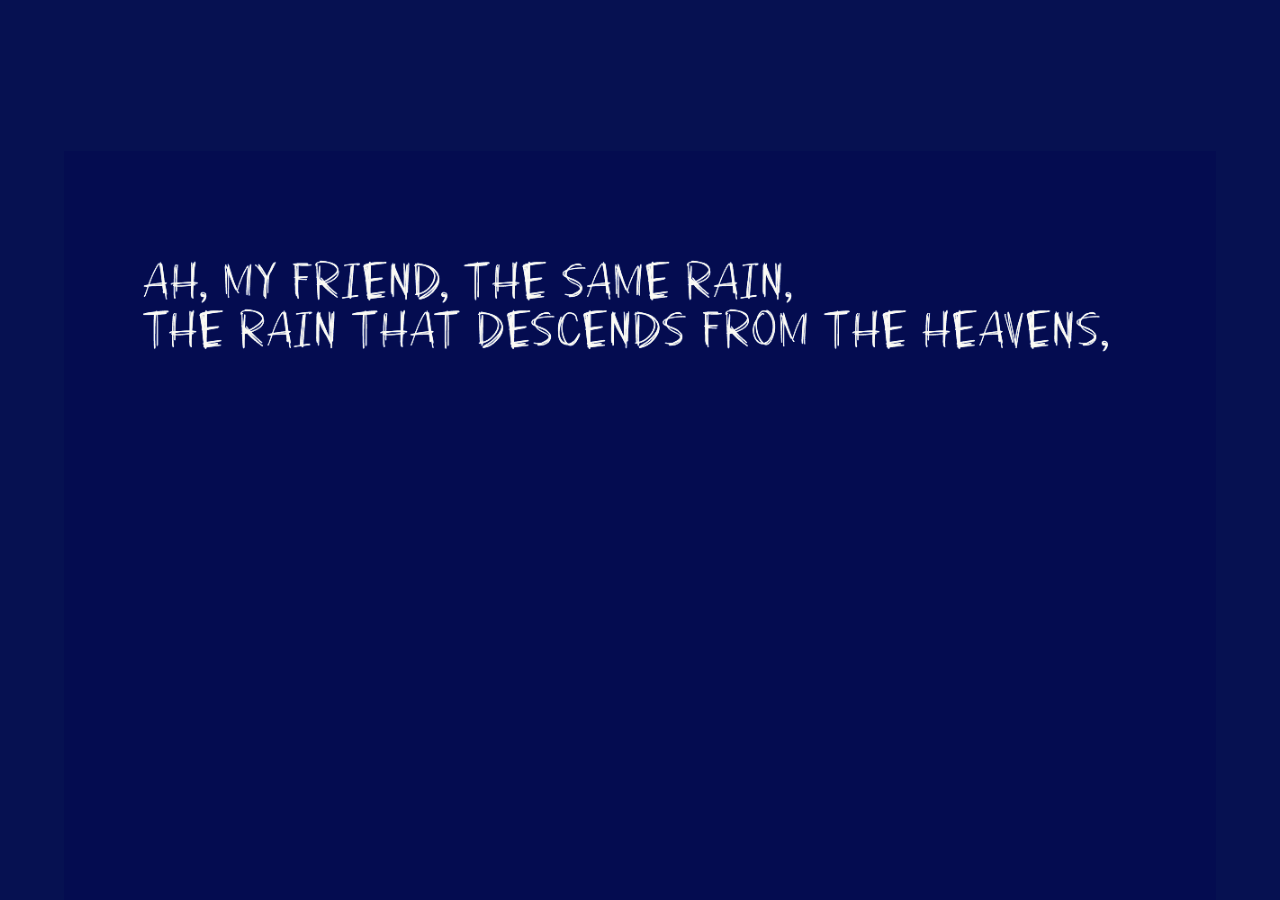
<file: index.html>
<!DOCTYPE html>
<html lang="en">
<head>
    <meta charset="UTF-8">
    <meta name="viewport" content="width=device-width, initial-scale=1.0">
    <title>Click to Play GIF</title>
    <link rel="stylesheet" href="style.css">
</head>
<body>
    <div class="container">
        <img class="static-image" src="image/image/first image.png" alt="Static Image">
        <img class="gif-image" src="image/image/Brighter.gif" alt="GIF" style="display: none;">

        <div class="click-area"></div>
    </div>

    <script>
        document.addEventListener("DOMContentLoaded", function() {
            const gifImage = document.querySelector('.gif-image');
            const staticImage = document.querySelector('.static-image');
            const clickArea = document.querySelector('.click-area');
            let gifPlaying = false;

            clickArea.addEventListener('click', () => {
                if (!gifPlaying) {
                    gifImage.style.display = "block";  // Show GIF
                    staticImage.style.display = "none"; // Hide Static Image
                    gifPlaying = true;
                } else {
                    // Redirect to the next page
                    window.location.href = "https://antarachat847.github.io/Water/2/"; // Change this to your desired page
                }
            });
        });
    </script>
    
</body>
</html>
</file>
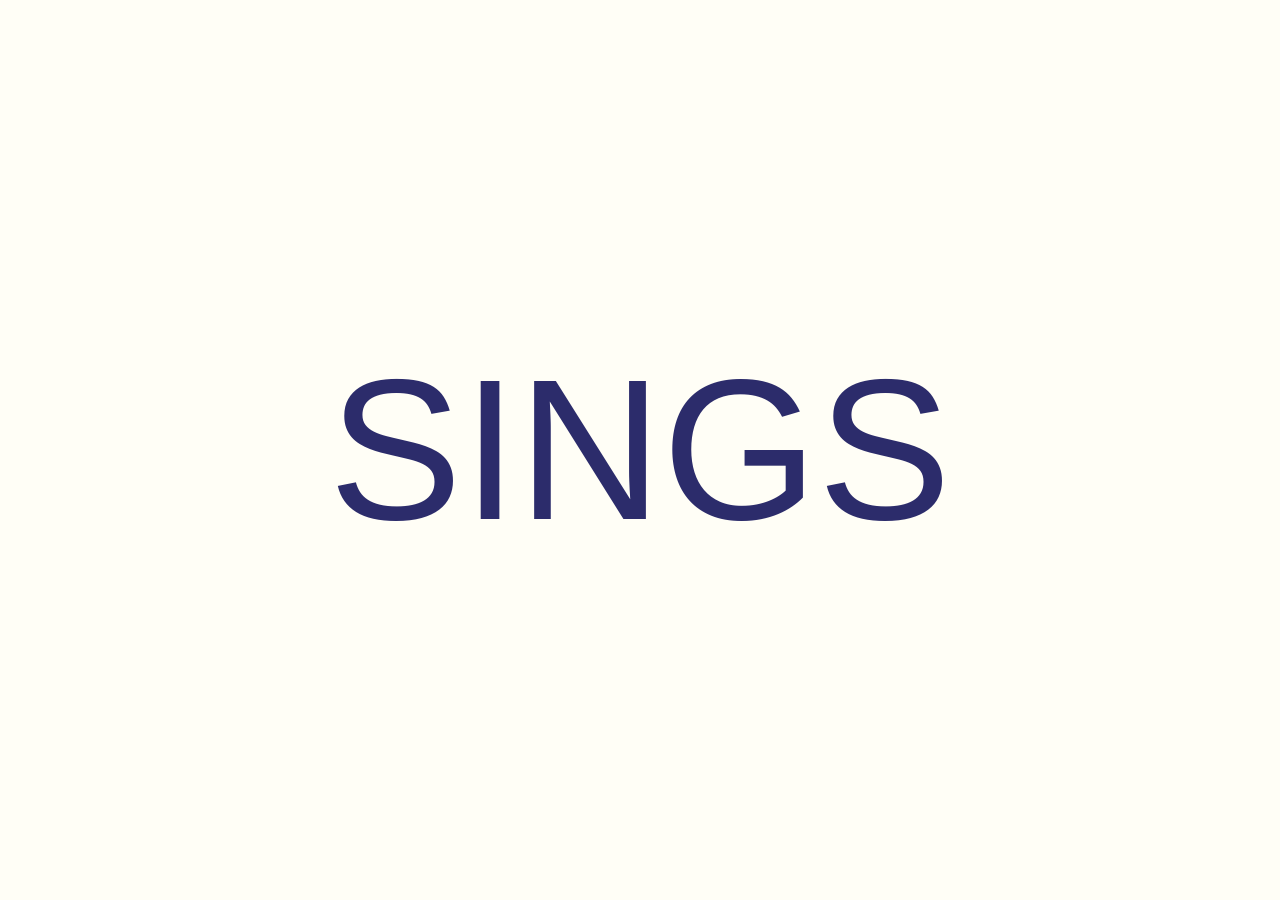
<file: 2/index.html>
<!DOCTYPE html>
<html lang="en">
<head>
    <meta charset="UTF-8">
    <meta name="viewport" content="width=device-width, initial-scale=1.0">
    <title>Big Pink Text</title>
    <link rel="stylesheet" href="style.css">
    <link href="https://fonts.cdnfonts.com/css/pinkend" rel="stylesheet">
    <style>
        @import url('https://fonts.cdnfonts.com/css/pinkend');
      </style>
</head>
<body>
    
   <a href="https://antarachat847.github.io/Water/3/" class="clickable-text">
       <span>SINGS</span>
   </a>
   
</body>
</html>
</file>
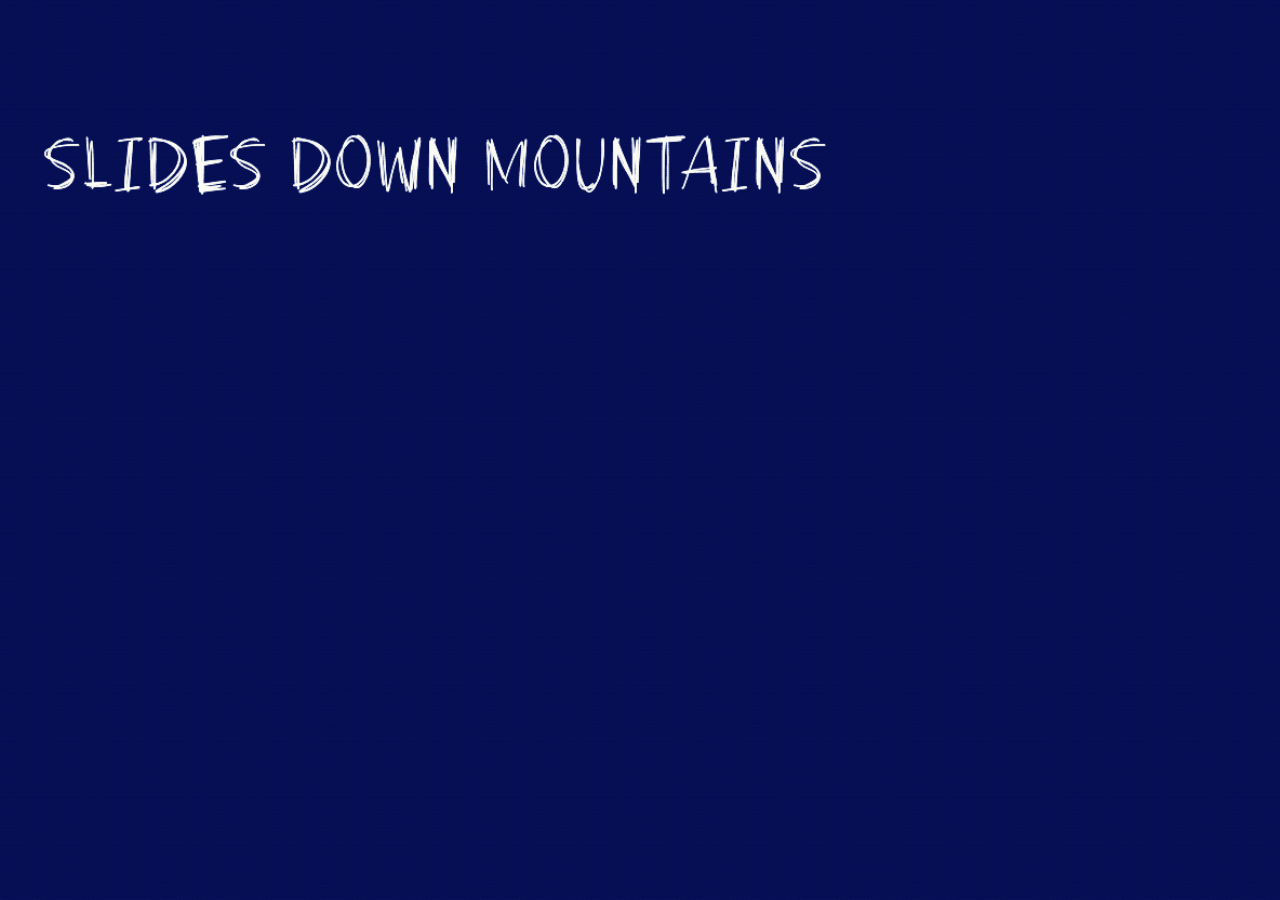
<file: 5/index.html>
<!DOCTYPE html>
<html lang="en">
<head>
    <meta charset="UTF-8">
    <meta name="viewport" content="width=device-width, initial-scale=1.0">
    <title>Click to Play GIF</title>
    <style>
        /* Make the entire body clickable and remove margin */
        body, html {
            margin: 0;
            padding: 0;
            height: 100%;
            width: 100%;
            overflow: hidden;
        }

        .container {
            position: relative;
            width: 100%;
            height: 100vh;
            cursor: pointer;
        }

        .container img {
            width: 100%;
            height: 100%;
            object-fit: cover;
            position: absolute;
            top: 0;
            left: 0;
        }

        .gif-image {
            display: none;
        }
    </style>
</head>
<body>
    <div class="container">
        <img class="static-image" src="image/Slides down.png" alt="Static Image">
        <img class="gif-image" src="image/slidegif.gif" alt="GIF">
    </div>

    <script>
        document.addEventListener("DOMContentLoaded", function() {
            const gifImage = document.querySelector('.gif-image');
            const staticImage = document.querySelector('.static-image');
            const container = document.querySelector('.container');
            let gifPlaying = false;

            container.addEventListener('click', () => {
                if (!gifPlaying) {
                    gifImage.style.display = "block";  // Show GIF
                    staticImage.style.display = "none"; // Hide Static Image
                    gifPlaying = true;
                } else {
                    // Redirect to the next page
                    window.location.href = "https://antarachat847.github.io/Water/6/"; // Change this to your desired page
                }
            });
        });
    </script>
</body>
</html>
</file>
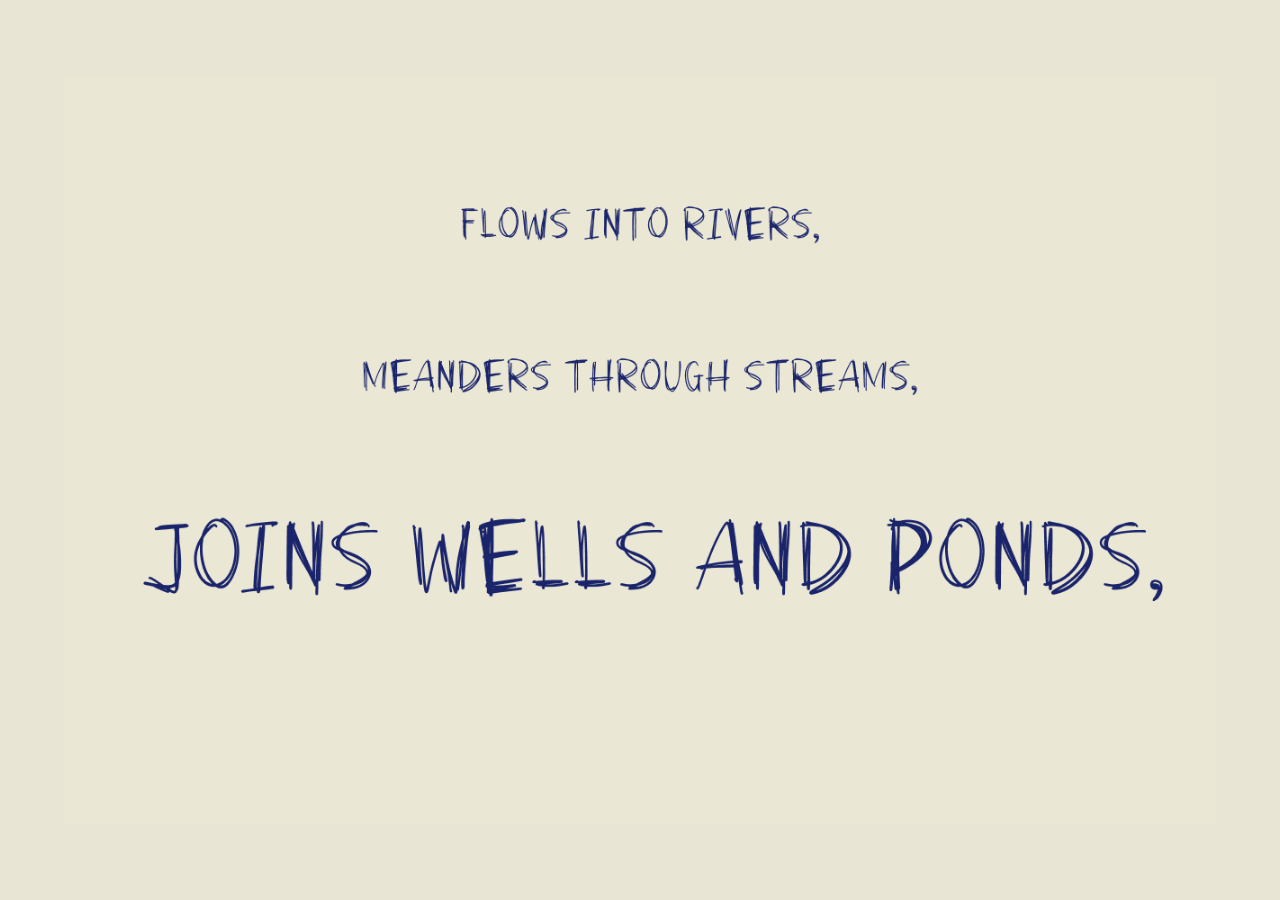
<file: 6/index.html>
<!DOCTYPE html>
<html lang="en">
<head>
    <meta charset="UTF-8">
    <meta name="viewport" content="width=device-width, initial-scale=1.0">
    <title>Joins</title>
    <link rel="stylesheet" href="style.css">
</head>
<body>
    <div class="container">
        <img class="static-image" src="image/MacBook Air - 9.png" alt="Static Image">
        <img class="gif-image" src="image/MacBook Air - 10.png" alt="Static Image">

        <div class="click-area"></div>
    </div>

    <script>
        document.addEventListener("DOMContentLoaded", function() {
            const gifImage = document.querySelector('.gif-image');
            const staticImage = document.querySelector('.static-image');
            const clickArea = document.querySelector('.click-area');
            let gifPlaying = false;

            clickArea.addEventListener('click', () => {
                if (!gifPlaying) {
                    gifImage.style.display = "block";  // Show GIF
                    staticImage.style.display = "none"; // Hide Static Image
                    gifPlaying = true;
                } else {
                    // Redirect to the next page
                    window.location.href = "https://antarachat847.github.io/Water/7/"; // Change this to your desired page
                }
            });
        });
    </script>
    <script src="bg.js"></script>
</body>
</html>
</file>
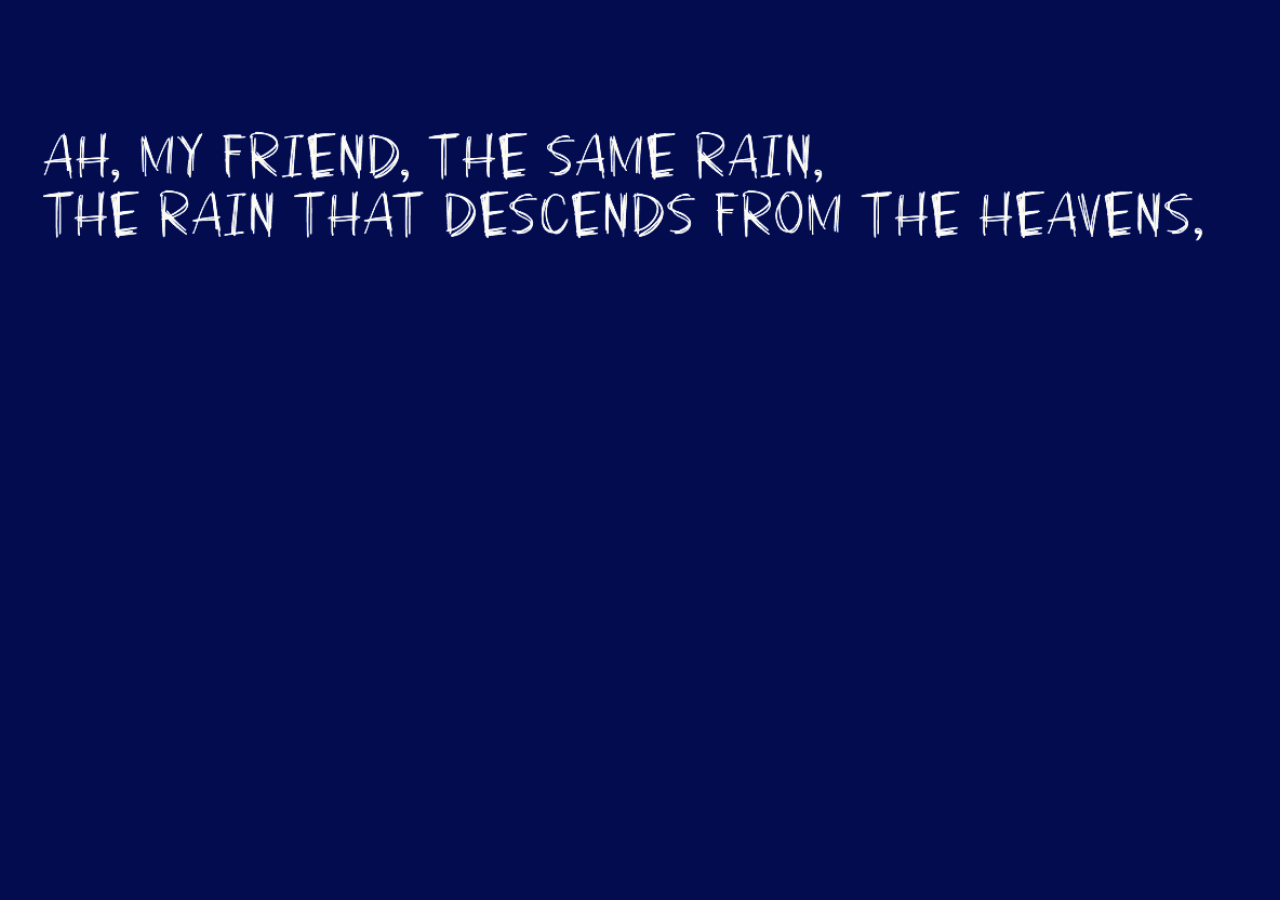
<file: Water/index.html>
<!DOCTYPE html>
<html lang="en">
<head>
    <meta charset="UTF-8">
    <meta name="viewport" content="width=device-width, initial-scale=1.0">
    <title>Click to Play GIF</title>
    <link rel="stylesheet" href="style.css">
</head>
<body>
    <div class="container">
        <img class="static-image" src="image/image/first image.png" alt="Static Image">
        <img class="gif-image" src="image/image/Brighter.gif" alt="GIF" style="display: none;">

        <div class="click-area"></div>
    </div>

    <script>
        document.addEventListener("DOMContentLoaded", function() {
            const gifImage = document.querySelector('.gif-image');
            const staticImage = document.querySelector('.static-image');
            const clickArea = document.querySelector('.click-area');
            let gifPlaying = false;

            clickArea.addEventListener('click', () => {
                if (!gifPlaying) {
                    gifImage.style.display = "block";  // Show GIF
                    staticImage.style.display = "none"; // Hide Static Image
                    gifPlaying = true;
                } else {
                    // Redirect to the next page
                    window.location.href = "https://antarachat847.github.io/Water/2/"; // Change this to your desired page
                }
            });
        });
    </script>
</body>
</html>
</file>
<file: style.css>
/* Reset margins and padding */
* {
    margin: 0;
    padding: 0;
    box-sizing: border-box;
}

html, body {
    width: 100%;
    height: 100%;
    overflow: hidden;
    cursor: url('image/image/whitedrop.png'), auto; /* Updated path */
    background-color: #061151;
}

/* Full-screen container */
.container {
    position: relative;
    width: 100vw;
    height: 100vh;
    display: flex;
    justify-content: center;
    align-items: center;
}

/* Ensure images fit within a smaller area */
.static-image, .gif-image {
    position: absolute;
    width: 90%; /* Reduce size (Adjust as needed) */
    height: auto; /* Maintain aspect ratio */
    max-height: 90vh; /* Prevent images from being too tall */
    object-fit: contain; /* Ensure images fit without being cropped */
    transition: opacity 0.3s ease-in-out;
    bottom: 0;
}

/* Adjust click area to match the new size */
.click-area {
    position: absolute;
    top: 15%;  /* Adjust position if needed */
    left: 50%;
    transform: translateX(-50%);
    width: 70%; /* Match reduced image width */
    height: 20%; /* Adjust as needed */
    cursor: pointer;
    background: rgba(255, 0, 0, 0); /* Transparent (for testing, remove later) */
}
</file>
<file: 2/style.css>
/* @font-face {
    font-family: 'Pinkend';
    src: url('fonts/Pinkend.ttf') format('truetype');
    font-weight: normal;
    font-style: normal;
} */

body {
    font-family: 'Pinkend', sans-serif;
    background-color: rgb(255, 254, 246);
    display: flex;
    justify-content: center;
    align-items: center;
    height: 100vh;
    margin: 0;
    font-family: 'Pinkend', sans-serif; /* Ensure consistency */
    font-size: 200px;
    font-weight: normal; /* Avoid forcing bold */
    text-transform: uppercase;
    color: rgb(44, 44, 107);
    cursor: url('image/blueraindrop.png'), auto;
}

.clickable-text {
    text-decoration: none; /* Remove the underline */
    color: inherit; /* Make sure the link doesn't change color */
    display: inline-block; /* Ensure proper layout */
}

.clickable-text span {
    pointer-events: none; /* Prevents unwanted styling issues */
}
</file>
<file: 6/style.css>
/* Reset margins and padding */
* {
    margin: 0;
    padding: 0;
    box-sizing: border-box;
}

html, body {
    width: 100%;
    height: 100%;
    cursor: url('image/blueraindrop.png'), auto; /* Ensure path is correct */
    background-color: hwb(51 83% 9%); /* Cream color */
}

/* Full-screen container */
.container {
    position: relative;
    width: 100vw;
    height: 100vh;
    display: flex;
    justify-content: center;
    align-items: center;
    overflow: hidden; /* Prevents scrollbars */
}

/* Ensure images fit the container but don’t exceed size */
.static-image, .gif-image {
    position: absolute;
    width: 90%; /* Adjusted width */
    height: auto; /* Maintains aspect ratio */
    max-height: 90vh; /* Prevents excessive height */
    object-fit: contain; /* Ensures image scales correctly */
    transition: opacity 0.3s ease-in-out;
}

/* Initially hide the GIF */
.gif-image {
    display: none;
}

/* Clickable area for interaction */
.click-area {
    position: absolute;
    top: 50%;
    left: 50%;
    transform: translate(-50%, -50%);
    width: 80%; /* Adjusted for better accuracy */
    height: 30%; /* Ensures the full clickable area is usable */
    cursor: pointer;
    background: rgba(255, 0, 0, 0); /* Fully transparent, keep for debugging if needed */
}
</file>
<file: Water/style.css>
/* Reset margins and padding */
* {
    margin: 0;
    padding: 0;
    box-sizing: border-box;
}

html, body {
    width: 100%;
    height: 100%;
    overflow: hidden;
    cursor: url('image/image/whitedrop.png'), auto; /* Updated path */
}

/* Full-screen container */
.container {
    position: relative;
    width: 100vw;
    height: 100vh;
    display: flex;
    justify-content: center;
    align-items: center;
}

/* Ensure images fit the container */
.static-image, .gif-image {
    position: absolute;
    width: 100%;
    height: 100%;
    object-fit: cover;
    transition: opacity 0.3s ease;
}


.gif-image {
    display: none;
}


.click-area {
    position: absolute;
    top: 8%;  
    left: 5%; 
    width: 90%; /* Expanded width for full coverage */
    height: 25%; /* Increased height to ensure full text coverage */
    cursor: pointer;
    background: rgba(255, 0, 0, 0); /* Semi-transparent for testing, remove later */
}
</file>
